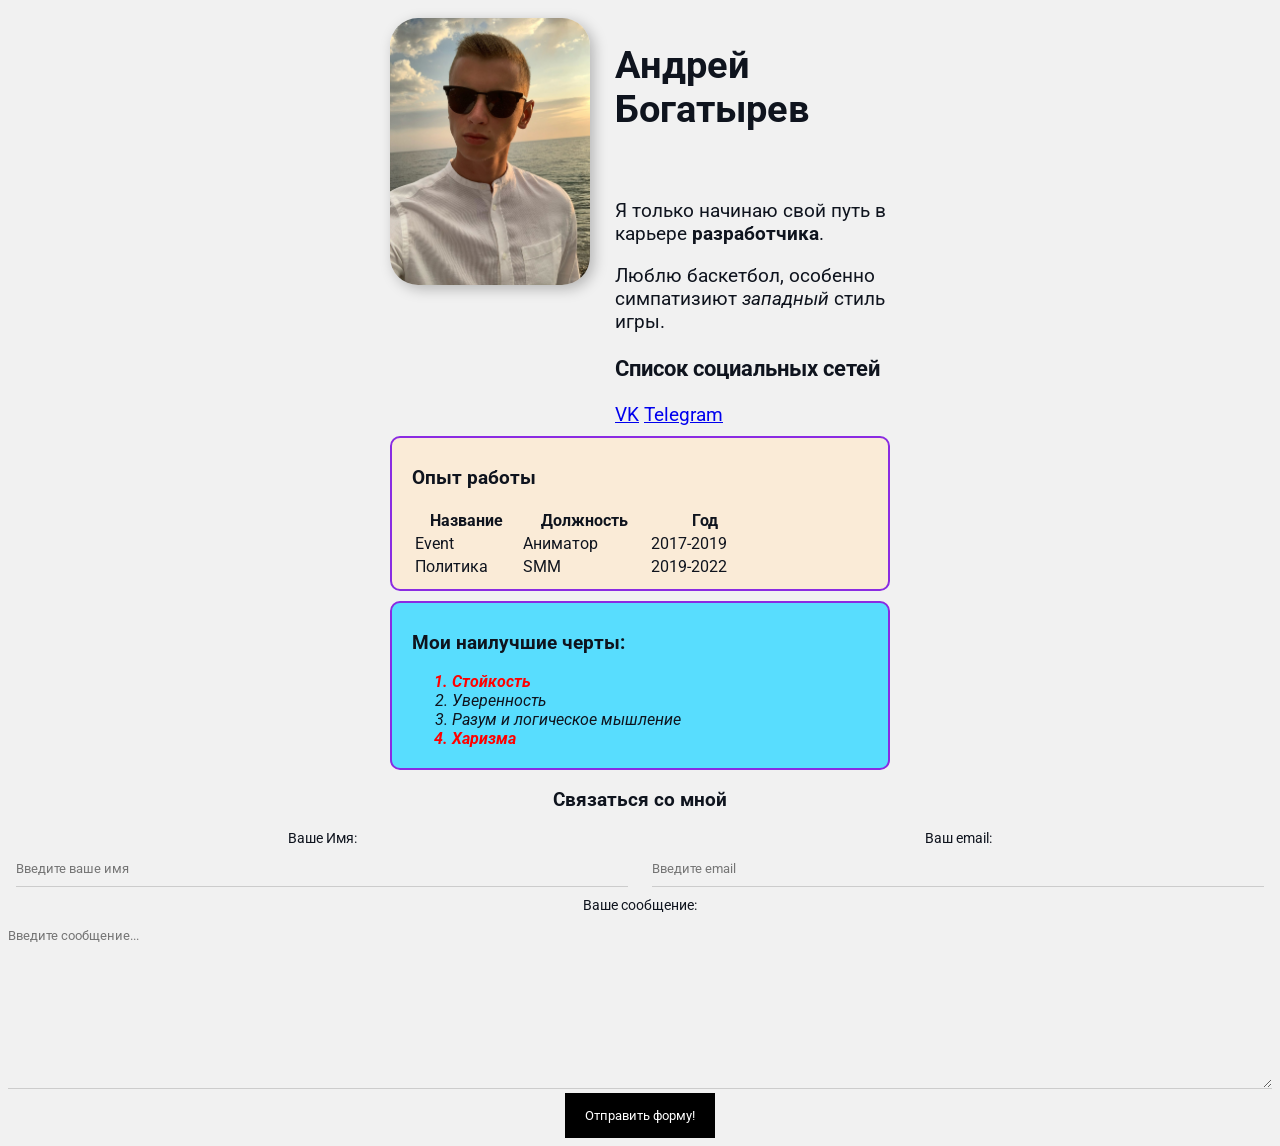
<file: index.html>
<!DOCTYPE html>
<html lang="ru">
<head>
    <meta charset="UTF-8">
    <meta http-equiv="X-UA-Compatible" content="IE=edge">
    <meta name="viewport" content="width=device-width, initial-scale=1.0">
    <meta name="keywords" content="recume, infomation, bogatyrev">
    <meta name="description" content="Самый первый сайт-визитка
    Богатырева Андрея">
    <link rel="stylesheet" href="styles.css">
    <title>Сайт-визитка Богатырева Андрея</title>

    <style>
        @media (max-width:500px){
            .content-info{
                display: block;

            }

        }
    </style>
    
</head>

<body>
<div class="container">
    <div class="info-text">
        <div class="content-info">
            <div class="avatarka">
                <img src="image1.jpg" alt="Богатырев Андрей" class="avatar">
            </div>
            <div class="textme">
                <h1>Андрей Богатырев</h1>
                <br>
                <p>Я только начинаю свой путь в карьере <strong>разработчика</strong>. </p>
                <p>Люблю баскетбол, особенно симпатизиют <em>западный</em> стиль игры.  </p>
                <h3> Список социальных сетей</h3>
                <a href="https://vk.com/id123559166" target="_blank">VK</a>
                
                <a href="https://telegram" target="_blank">Telegram</a>
            </div>
        </div>
                 <div class="card">
        <h3>Опыт работы</h3>
        <table width="350">
            <thead>
                <tr>
                    <th>Название</th>
                    <th>Должность</th>
                    <th>Год</th>
                </tr>

                <tr>
                    <td>Event</td>
                    <td>Аниматор</td>
                    <td>2017-2019</td>
                </tr>

                <tr>
                    <td>Политика</td>
                    <td>SMM</td>
                    <td>2019-2022</td>
                </tr>
            </thead>
    </table>
    </div>
                     <div class="card bg-grey">
        <h3>Мои наилучшие черты: </h3>
        <ol class="link-harak">
            <li class="harak">Стойкость</li>
            <li>Уверенность</li>
            <li>Разум и логическое мышление</li>
            <li class="harak">Харизма</li>
        </ol>
    </div>
    </div>
</div>

    
    <form class="form">
        <h3>Связаться со мной</h3>
        <div class="forma-row">
        <div class="forma">

            <label for="text">Ваше Имя:</label>
            <input type="text" id="text"
            placeholder="Введите ваше имя">
        </div>

        <div class="forma">
            <label for="email">Ваш email:</label>
            <input type="email" id="email"
            placeholder="Введите email">
        </div>
    </div>
        

        <div class="forma">
            <label for="message">Ваше сообщение:</label>
            <textarea id="message" cols="32" rows="10" placeholder="Введите сообщение..."></textarea>
        </div>
    
        <button class="btn" type="submit">Отправить форму!</button>
    
    
    
    </form> 
</div>
</body>
</html>
</file>
<file: styles.css>
@import url('https://fonts.googleapis.com/css2?family=Roboto&display=swap');

body{
    font-size: 16px;
    font-family:'Roboto',sans-serif;
    font-weight: normal;
    color:#0f141e;
    background:#f1f1f1;
}

.avatar{
    width: 200px;
    border-radius: 28px;
    box-shadow: 4px 4px 14px rgba(0, 0, 0, .25);
}

.avatarka{
    margin-right: 5%;
}

.content-info{
    display: flex;
}


.container{
    max-width: 500px;
    margin:auto;
    padding-top: 10px;
}

.info a{
    color: darkslategray;
}
a:hover{
color:aquamarine;
}

a:active{
    color:fuchsia
}

.info-text h1{
    display: flex;
}

.info p{
    margin: 0px;
    /* display: flex; */
}

.textme{
    /* display: flex; */
}

.info-text li{
font-size: 16px;
font-style: italic;
}

.harak{
    font-weight: bold;
    color: red;
}

.card{
    border: 2px solid blueviolet;
    border-radius: 10px;
    background-color: antiquewhite;
    margin-bottom: 10px;
    padding: 10px 20px;
    display: abso;
}

.bg-grey{
    background:rgb(88, 221, 254);
     
}

.btn{
    background: black;
    padding: 15px 20px;
    color:white;
    border: none;
    font-family: inherit;
    cursor: pointer;
}

.btn:hover{
    opacity: 0.8;
}

.link-harak{
margin-bottom: 10px;
}

.textme{
font-size: 19px;
margin-bottom: 10px;
}

.textme p{
    /* border-bottom: 1px solid black; */
}

.form{
    text-align: center;
}

.forma label{
    display: block;
    font-size: 14px;
}

.forma input, .forma textarea{
    width: 100%;
    box-sizing: border-box;
    background: transparent;
    border: none;
    border-bottom: 1px solid #ccc;
    color: black;
    padding: 15px 0 10px;
    outline: none;
    font-family: inherit;
}

.forma-row{
margin-bottom: 10px;
}

.forma-row .forma{
display: inline-block;
margin-right: 20px;
width: calc(50% - 20px);
}

.forma-row .forma:last-child{
    margin-right: 0;
}
</file>
